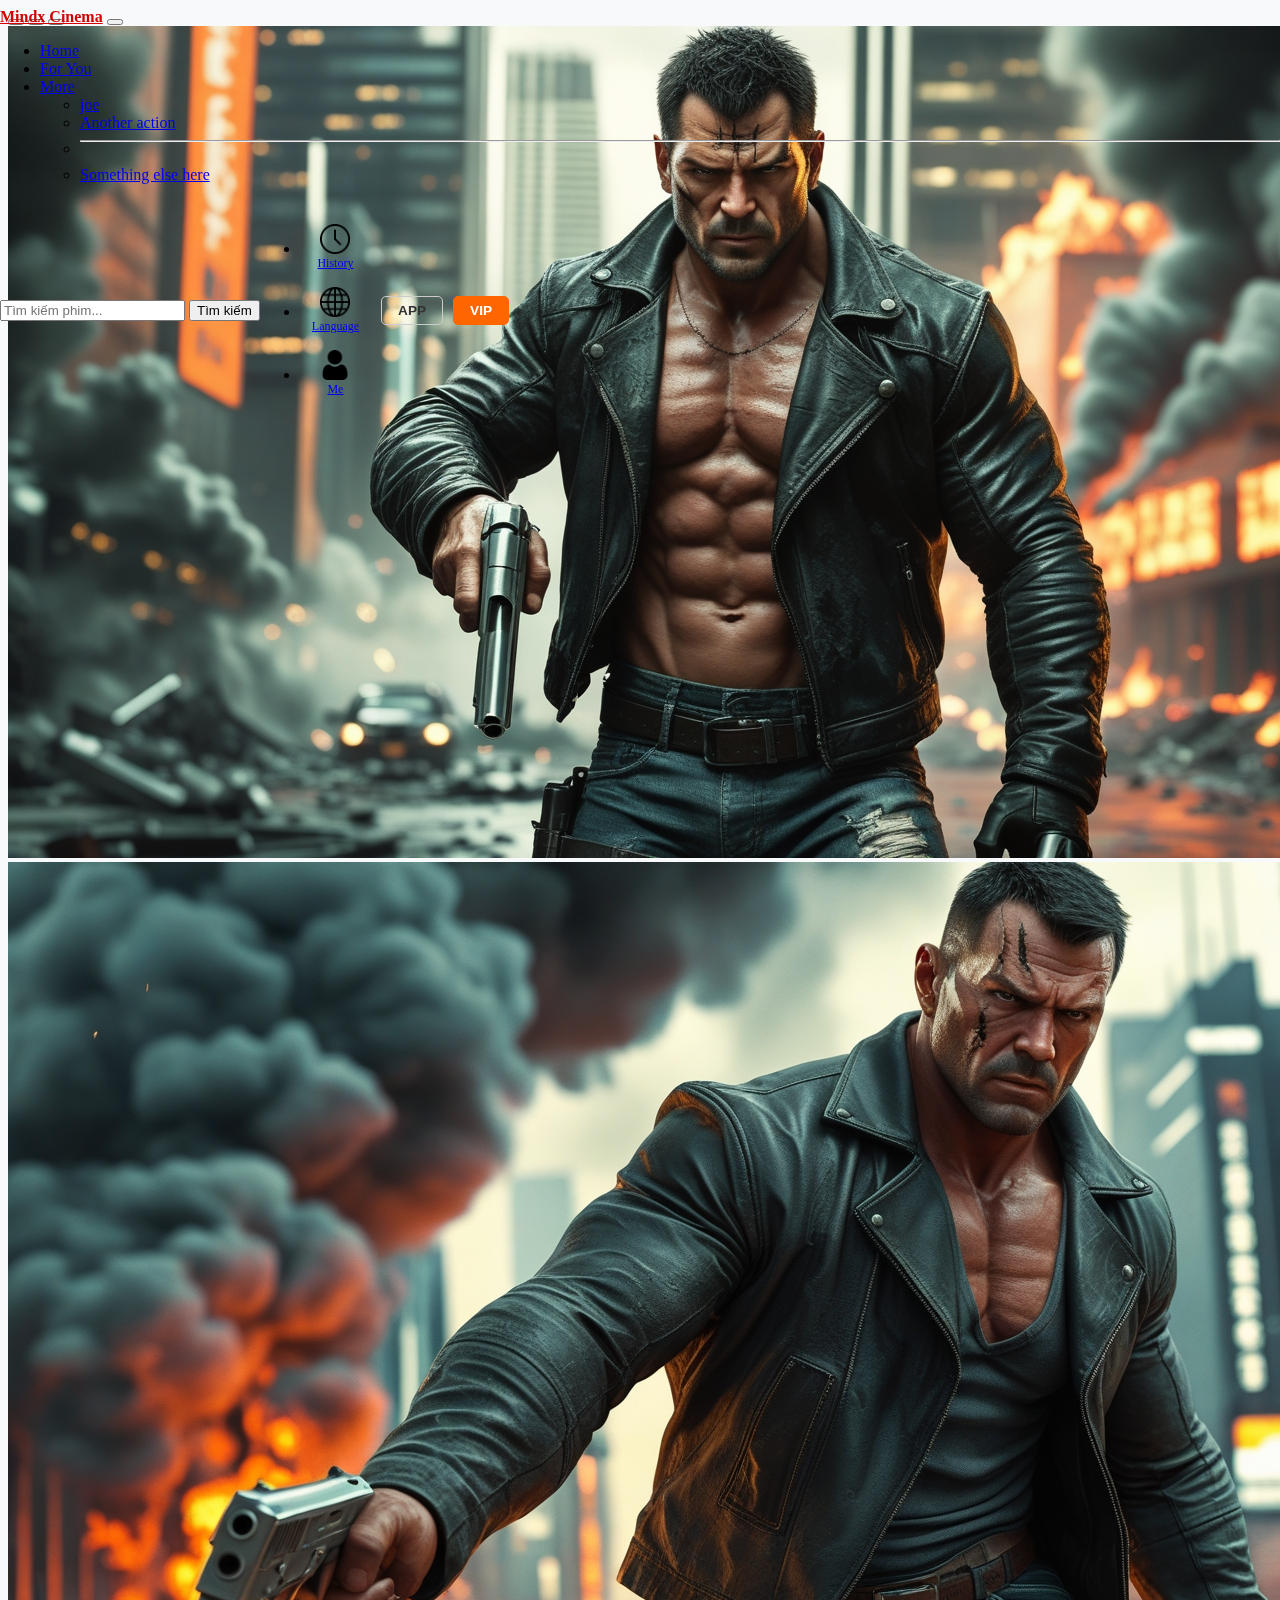
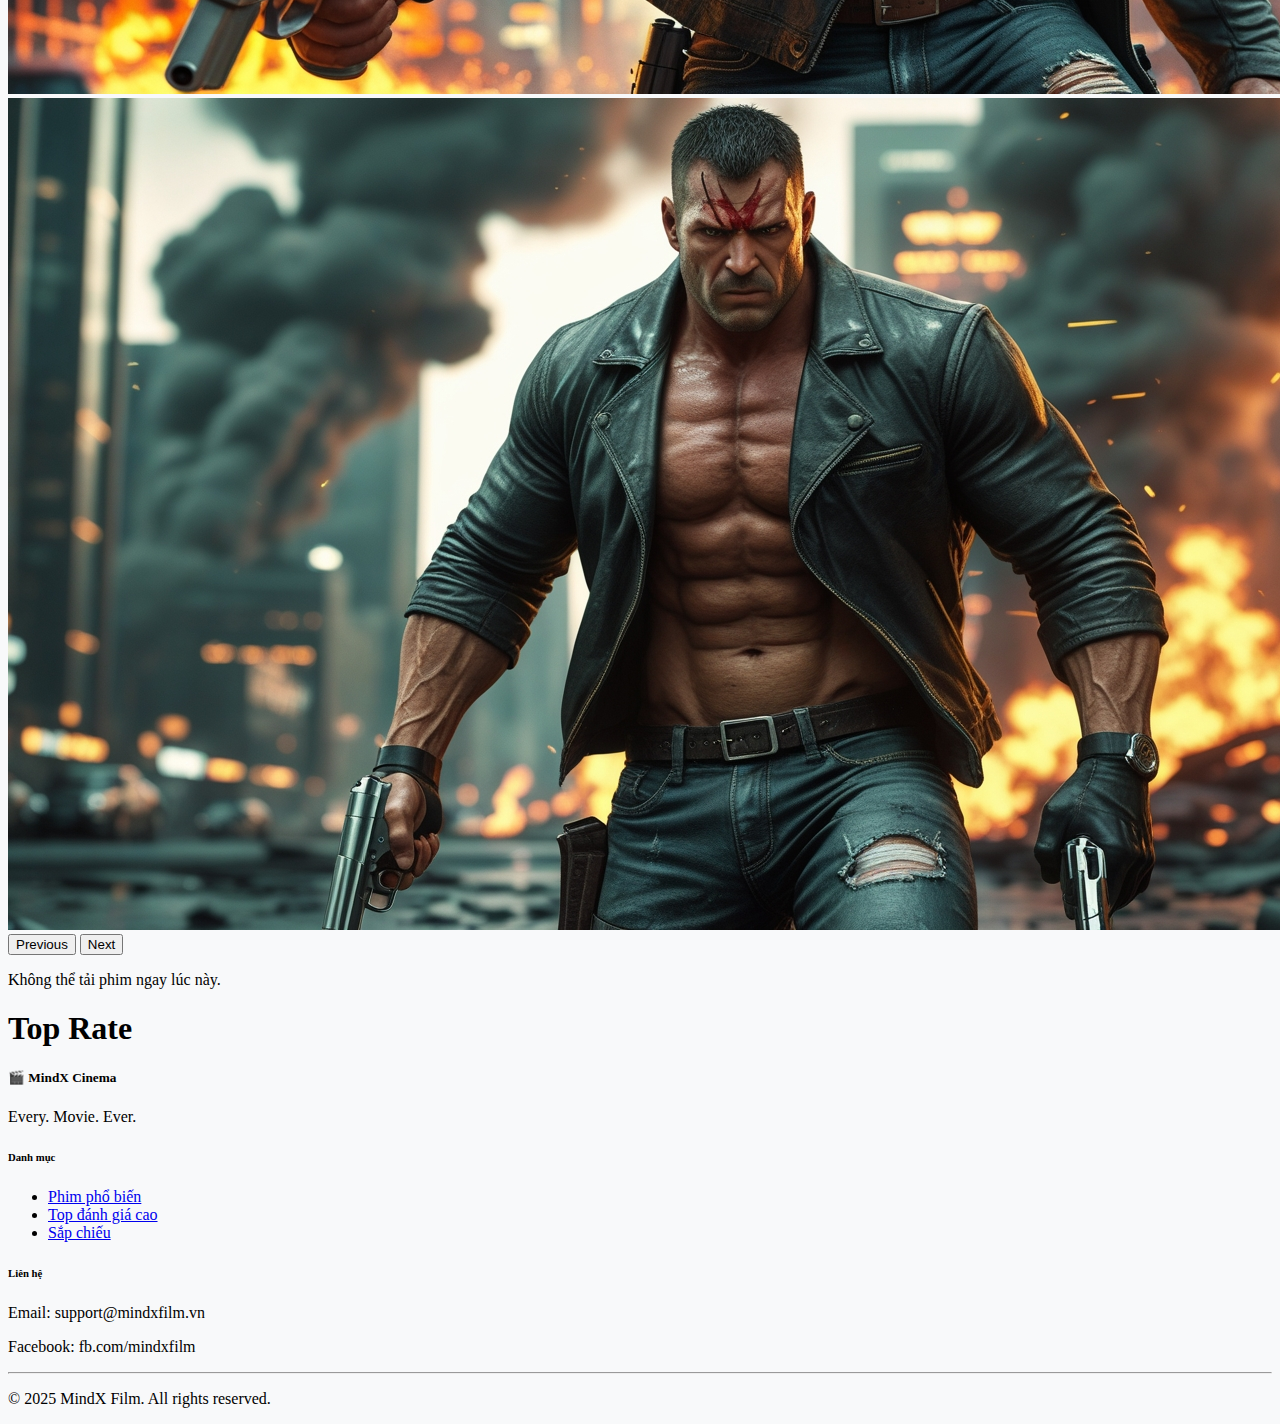
<file: index.html>
<!doctype html>
<html lang="en">

<head>
  <meta charset="utf-8">
  <meta name="viewport" content="width=device-width, initial-scale=1">
  <title>MindX Cinema</title>
  <link href="https://cdn.jsdelivr.net/npm/bootstrap@5.3.5/dist/css/bootstrap.min.css" rel="stylesheet"
    integrity="sha384-SgOJa3DmI69IUzQ2PVdRZhwQ+dy64/BUtbMJw1MZ8t5HZApcHrRKUc4W0kG879m7" crossorigin="anonymous">
  <link rel="stylesheet" href="./asset/css/style.css">
  <link rel="stylesheet" href="./asset/css/logsignstyle.css">
  <link rel="stylesheet" href="https://cdnjs.cloudflare.com/ajax/libs/font-awesome/6.5.2/css/all.min.css"
    integrity="sha512-SnH5WK+bZxgPHs44uWIX+LLJAJ9/2PkPKZ5QiAj6Ta86w+fsb2TkcmfRyVX3pBnMFcV7oQPJkl9QevSCWr3W6A=="
    crossorigin="anonymous" referrerpolicy="no-referrer" />
</head>

<body>
  <div class="container-fluid">
    <nav class="navbar navbar-expand-lg bg-body-tertiary">
      <div class="container-fluid">
        <a class="navbar-brand" href="index.html" style="color: rgb(210, 0, 0); font-weight: bolder;">Mindx Cinema</a>
        <button class="navbar-toggler" type="button" data-bs-toggle="collapse" data-bs-target="#navbarSupportedContent"
          aria-controls="navbarSupportedContent" aria-expanded="false" aria-label="Toggle navigation">
          <span class="navbar-toggler-icon"></span>
        </button>
        <div class="collapse navbar-collapse" id="navbarSupportedContent">
          <ul class="navbar-nav me-auto mb-2 mb-lg-0">
            <li class="nav-item">
              <a class="nav-link active" aria-current="page" href="#">Home</a>
            </li>
            <li class="nav-item">
              <a class="nav-link" href="#">For You</a>
            </li>
            <li class="nav-item dropdown">
              <a class="nav-link dropdown-toggle" href="#" role="button" data-bs-toggle="dropdown"
                aria-expanded="false">
                More
              </a>
              <ul class="dropdown-menu">
                <li><a class="dropdown-item" href="#">joe</a></li>
                <li><a class="dropdown-item" href="#">Another action</a></li>
                <li>
                  <hr class="dropdown-divider">
                </li>
                <li><a class="dropdown-item" href="#">Something else here</a></li>
              </ul>
            </li>
          </ul>

          <div class="navbar-text-right">
            <div class="container my-4">
              <div class="input-group">
                <input type="text" id="searchInput" class="form-control" placeholder="Tìm kiếm phim..." />
                <button class="btn btn-primary" onclick="searchMovies()">Tìm kiếm</button>
              </div>
            </div>


            <ul class="navbar-nav mb-2 mb-lg-0 flex-row">
              <li class="nav-item">
                <a class="nav-link icon-link" href="#">
                  <img src="./asset/img/clock.png" alt="History Icon"
                    style="margin-bottom: 2px; height: 30px;width: 30px;">
                  <span>History</span>
                </a>
              </li>
              <li class="nav-item">
                <a class="nav-link icon-link" href="#">
                  <img src="./asset/img/world.png" alt="Language Icon"
                    style="margin-bottom: 2px; height: 30px;width: 30px;">
                  <span>Language</span>
                </a>
              </li>
              <li class="nav-item">
                <a class="nav-link icon-link" href="./logsign.html" id='login'> <!-- onclick="openForm()"-->
                  <img src="./asset/img/user.png" alt="Me Icon" style="margin-bottom: 2px; height: 30px;width: 30px;">
                  <span>Me</span>
                </a>
              </li>
            </ul>

            <button class="btn btn-app btn-outline-secondary me-2" type="button">APP</button>
            <button class="btn btn-vip" type="button">VIP</button>
          </div>
        </div>
      </div>
    </nav>
  </div>

  <div id="carouselExampleCaptions" class="carousel slide">
    <div class="carousel-indicators">
      <button type="button" data-bs-target="#carouselExampleCaptions" data-bs-slide-to="0" class="active"
        aria-current="true" aria-label="Slide 1"></button>
      <button type="button" data-bs-target="#carouselExampleCaptions" data-bs-slide-to="1"
        aria-label="Slide 2"></button>
      <button type="button" data-bs-target="#carouselExampleCaptions" data-bs-slide-to="2"
        aria-label="Slide 3"></button>
    </div>
    <div class="carousel-inner">
      <div class="carousel-item active">
        <img src="./asset/img/1.jpg" class="d-block w-100" alt="...">
        <!-- <div class="carousel-caption d-none d-md-block">
        <h5>First slide label</h5>
        <p>Some representative placeholder content for the first slide.</p>
      </div> -->
      </div>
      <div class="carousel-item">
        <img src="./asset/img/2.jpg" class="d-block w-100" alt="...">
        <!-- <div class="carousel-caption d-none d-md-block">
        <h5>Second slide label</h5>
        <p>Some representative placeholder content for the second slide.</p>
      </div> -->
      </div>
      <div class="carousel-item">
        <img src="./asset/img/3.jpg" class="d-block w-100" alt="...">
        <!-- <div class="carousel-caption d-none d-md-block">
        <h5>Third slide label</h5>
        <p>Some representative placeholder content for the third slide.</p>
      </div> -->
      </div>
    </div>
    <button class="carousel-control-prev" type="button" data-bs-target="#carouselExampleCaptions" data-bs-slide="prev">
      <span class="carousel-control-prev-icon" aria-hidden="true"></span>
      <span class="visually-hidden">Previous</span>
    </button>
    <button class="carousel-control-next" type="button" data-bs-target="#carouselExampleCaptions" data-bs-slide="next">
      <span class="carousel-control-next-icon" aria-hidden="true"></span>
      <span class="visually-hidden">Next</span>
    </button>
  </div>
  <div class="container-fluid">
    <div class=" row popular_film">
      <h1>Popular On Mindx Film</h1>
    </div>

    <div class="top_rated_film my-5">
      <h1>Top Rate</h1>
      <div id="topRatedList" class="row"></div> 
    </div>

  </div>




  <footer class="bg-dark text-white pt-4 pb-3 mt-5">
    <div class="container">
      <div class="row">
        <!-- Logo và giới thiệu -->
        <div class="col-md-4 mb-3">
          <h5>🎬 MindX Cinema</h5>
          <p>Every. Movie. Ever.</p>
        </div>

        <!-- Danh mục -->
        <div class="col-md-4 mb-3">
          <h6>Danh mục</h6>
          <ul class="list-unstyled">
            <li><a href="#" class="text-white-50 text-decoration-none">Phim phổ biến</a></li>
            <li><a href="#" class="text-white-50 text-decoration-none">Top đánh giá cao</a></li>
            <li><a href="#" class="text-white-50 text-decoration-none">Sắp chiếu</a></li>
          </ul>
        </div>

        <!-- Liên hệ -->
        <div class="col-md-4 mb-3">
          <h6>Liên hệ</h6>
          <p class="text-white-50 mb-1">Email: support@mindxfilm.vn</p>
          <p class="text-white-50">Facebook: fb.com/mindxfilm</p>
        </div>
      </div>

      <hr class="border-gray-600" />
      <p class="text-center text-white-50 mb-0">&copy; 2025 MindX Film. All rights reserved.</p>
    </div>
  </footer>
<script src="./asset/js/getphim.js"></script>
<script src="./asset/js/rate.js"></script>
<script src="./asset/js/joemarks.js"></script>
<script src="https://cdn.jsdelivr.net/npm/bootstrap@5.3.5/dist/js/bootstrap.bundle.min.js"
  integrity="sha384-k6d4wzSIapyDyv1kpU366/PK5hCdSbCRGRCMv+eplOQJWyd1fbcAu9OCUj5zNLiq"
  crossorigin="crossorigin"></script>
<script>
  (function () { if (!window.chatbase || window.chatbase("getState") !== "initialized") { window.chatbase = (...arguments) => { if (!window.chatbase.q) { window.chatbase.q = [] } window.chatbase.q.push(arguments) }; window.chatbase = new Proxy(window.chatbase, { get(target, prop) { if (prop === "q") { return target.q } return (...args) => target(prop, ...args) } }) } const onLoad = function () { const script = document.createElement("script"); script.src = "https://www.chatbase.co/embed.min.js"; script.id = "4XySrQ0WxiaGfY2QzlEUy"; script.domain = "www.chatbase.co"; document.body.appendChild(script) }; if (document.readyState === "complete") { onLoad() } else { window.addEventListener("load", onLoad) } })();
</script>
</body>


</html>
</file>
<file: asset/css/style.css>
.navbar-nav .nav-link.icon-link {
   display: flex;
   flex-direction: column;
   align-items: center;
   justify-content: center;
   text-align: center;
   font-size: 0.75rem;
   padding: 0.5rem 0.75rem;
 }

 .navbar {
   position: fixed;
   /* top: 150px; */
   left: 0;
   right: 0;
   z-index: 1000;
   height: 60px;
   /* background-color: #333;
   color: azure; */
 }

 body {
   background-color: #333;
 }

 .navbar-nav .nav-link.icon-link i {
   font-size: 1.25rem;
   margin-bottom: 0.2rem;
 }

 .navbar-text-right {
   display: flex;
   align-items: center;
   margin-left: auto;
 }

 .navbar-text-right .btn-app,
 .navbar-text-right .btn-vip {
   border: 1px solid #ccc;
   padding: 0.4rem 1rem;
   border-radius: 5px;
   font-size: 0.85rem;
   font-weight: bold;
   margin-left: 10px;
   white-space: nowrap;
 }

 .navbar-text-right .btn-app {
   background-color: transparent;
   color: #333;
 }

 .navbar-text-right .btn-vip {
   background-color: #ff6600;
   color: white;
   border-color: #ff6600;
 }


 .navbar .form-control {
   max-width: 250px;
 }


 .navbar-collapse {
   justify-content: space-between;
 }
</file>
<file: asset/css/logsignstyle.css>
body {
    background-color: #f8f9fa; 
}

.card {
    border-radius: 10px; 
}

.card-header {
    border-top-left-radius: 10px;
    border-top-right-radius: 10px;
}

#register-card,
#login-card,
#welcome-section {
    transition: opacity 0.5s ease-in-out, transform 0.5s ease-in-out;
}

.d-none {
    display: none !important;
    opacity: 0;
    transform: translateY(20px);
}

#register-card:not(.d-none),
#login-card:not(.d-none),
#welcome-section:not(.d-none) {
    opacity: 1;
    transform: translateY(0);
}

.login{
    display: none;
}
</file>
